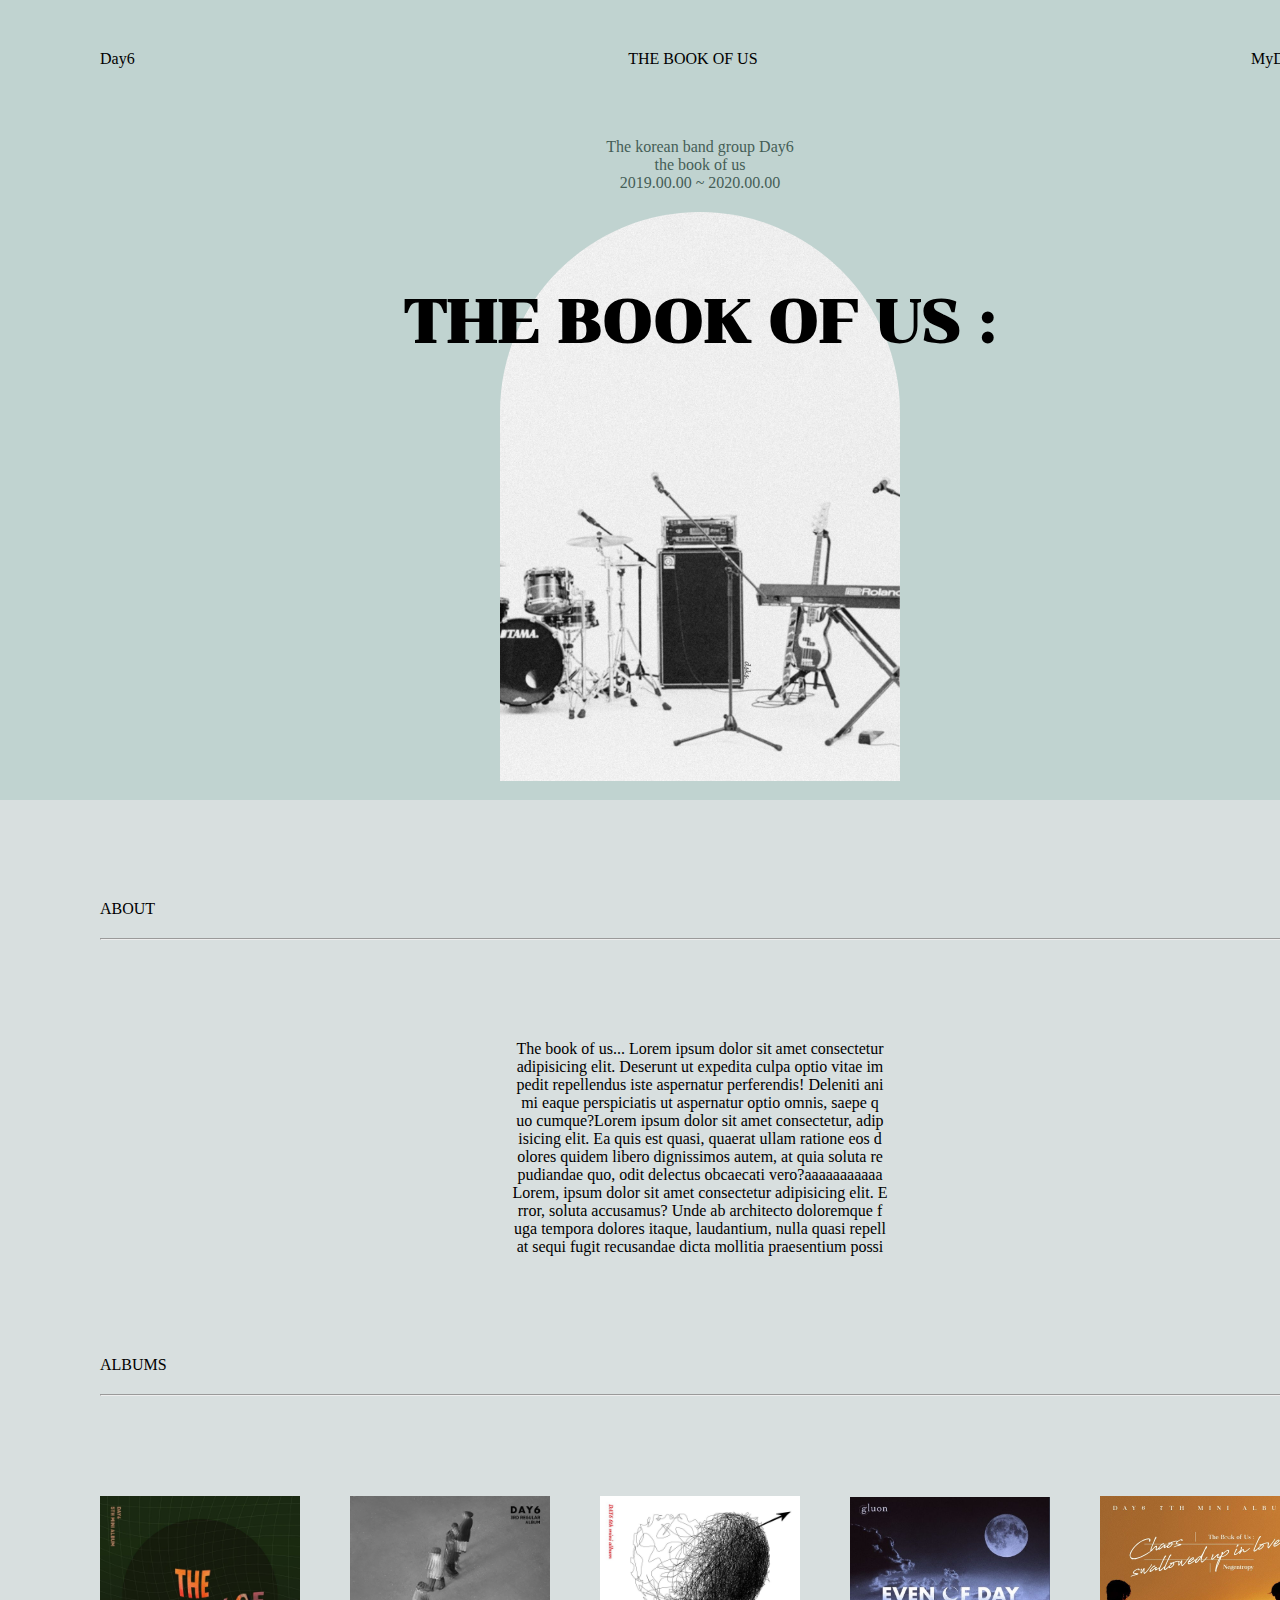
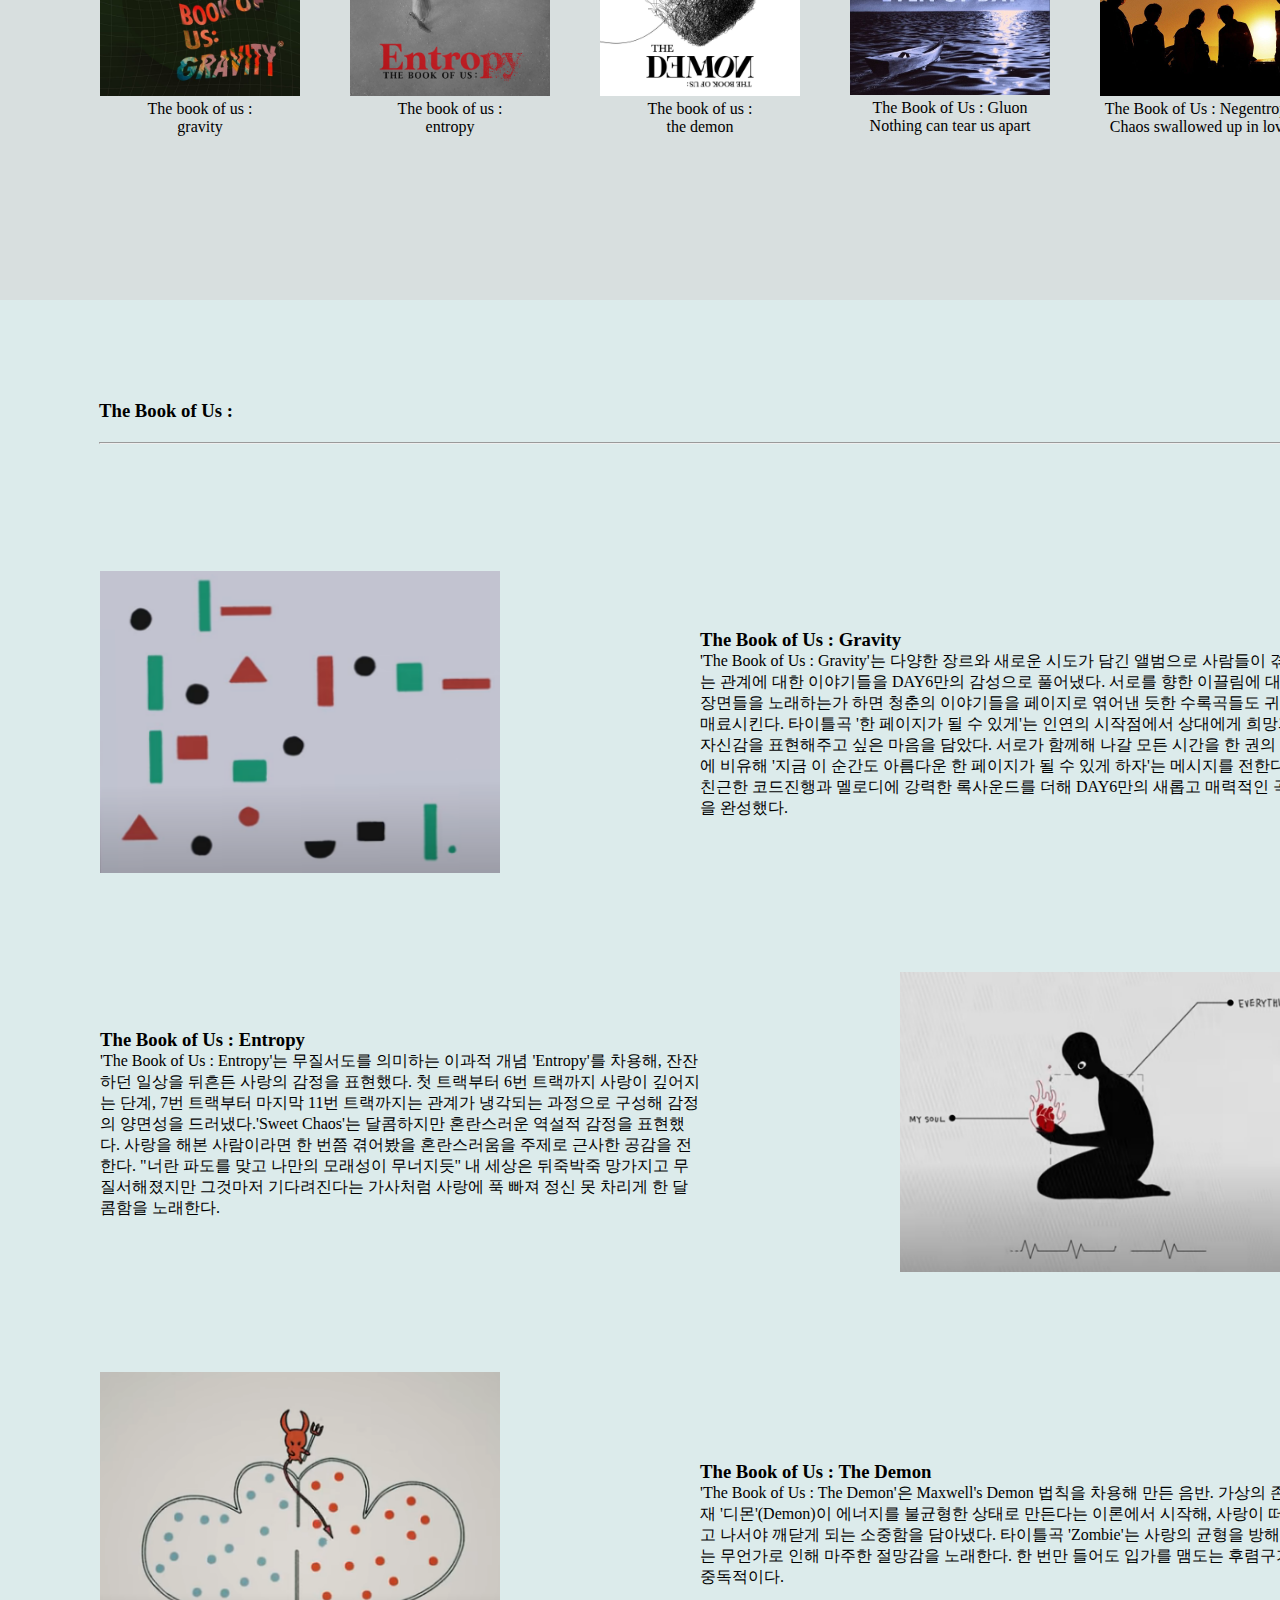
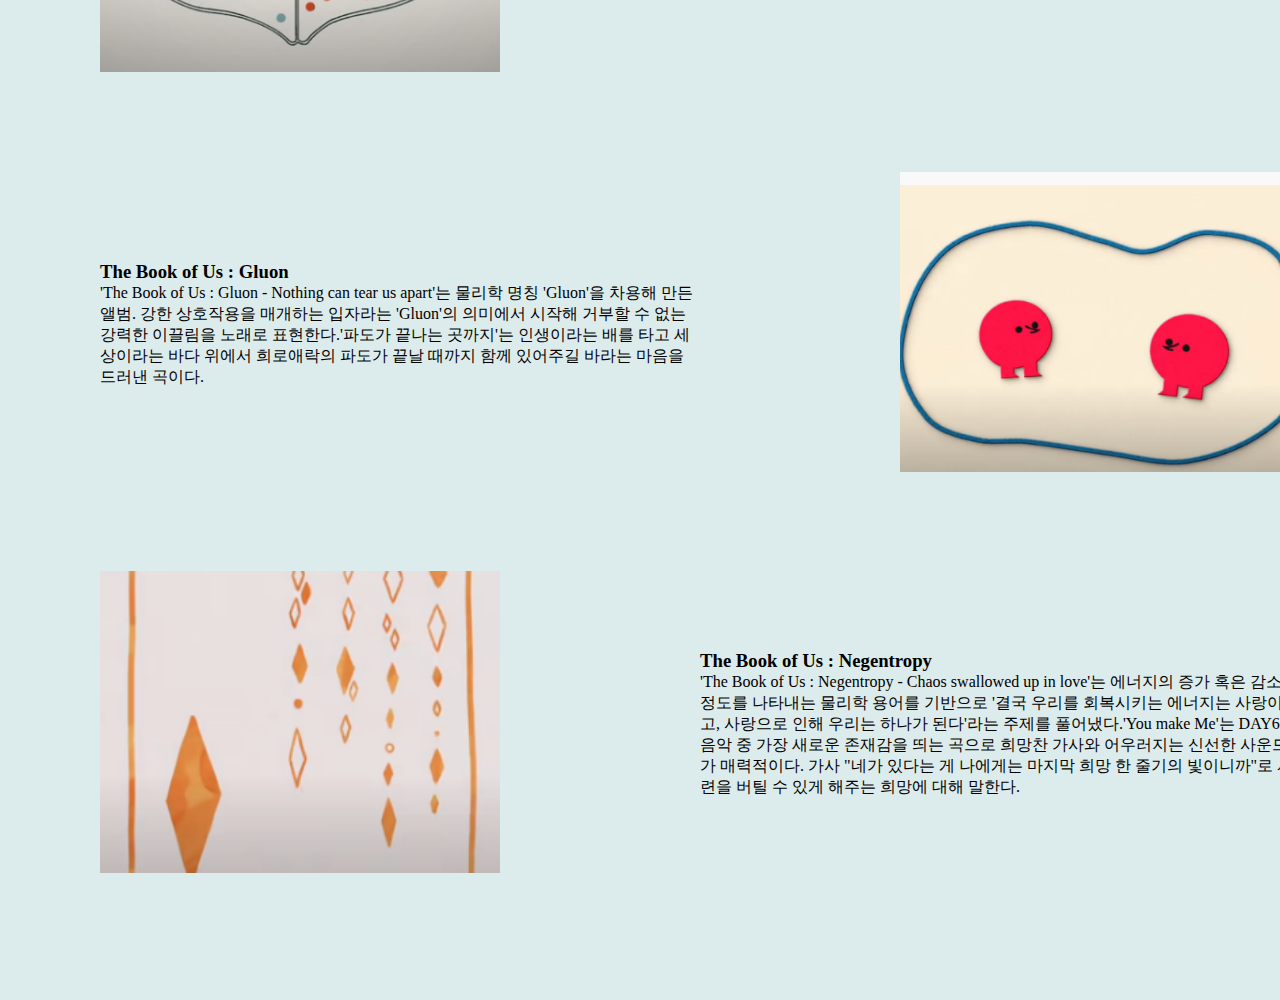
<file: index.html>
<!DOCTYPE html>
<html lang="en">
<head>
    <meta charset="UTF-8">
    <meta http-equiv="X-UA-Compatible" content="IE=edge">
    <meta name="viewport" content="width=device-width, initial-scale=1.0">
    <title>The book of Us</title>
    <link rel="stylesheet" href="./css/style.css">
</head>
<body>
    <div id="wrap">
        <header>
            <ul>
                <li><a href="#">Day6</a></li>
                <li><a href="#">THE BOOK OF US</a></li>
                <li><a href="#">MyDay</a></li>
            </ul>
            <p>The korean band group Day6<br>the book of us <br>2019.00.00 ~ 2020.00.00</p>
            <a href="./everyday6/index.html"><img src="./images/main.jpg" alt=""></a>
            <h1>THE BOOK OF US :</h1>
        </header>
        <!-- <section id="slide">
            <div class="slideList">
                <div class="slidebox1"><a href="#"><h1>GRAVITY</h1></a></div>
                <div class="slidebox1"><a href="#"><h1>ENTROPY</h1></a></div>
                <div class="slidebox1"><a href="#"><h1>THE DEMON</h1></a></div>
                <div class="slidebox1"><a href="#"><h1>NEGENTROPY</h1></a></div>
                <div class="slidebox1"><a href="#"><h1>GLUON</h1></a></div>
            </div>
        </section> -->
        <div id="s1">
            <div class="c1">
                <div class="title"><p>ABOUT</p><hr></div>
                <p>The book of us... Lorem ipsum dolor sit amet consectetur<br> adipisicing elit. Deserunt ut expedita culpa optio vitae im<br>pedit repellendus iste aspernatur perferendis! Deleniti ani<br>mi eaque perspiciatis ut aspernatur optio omnis, saepe q<br>uo cumque?Lorem ipsum dolor sit amet consectetur, adip<br>isicing elit. Ea quis est quasi, quaerat ullam ratione eos d<br>olores quidem libero dignissimos autem, at quia soluta re<br>pudiandae quo, odit delectus obcaecati vero?aaaaaaaaaaa<br> Lorem, ipsum dolor sit amet consectetur adipisicing elit. E<br>rror, soluta accusamus? Unde ab architecto doloremque f<br>uga tempora dolores itaque, laudantium, nulla quasi repell<br>at sequi fugit recusandae dicta mollitia praesentium possi</p>
            </div>
            <div class="c2">
                <div class="title"><p>ALBUMS</p><hr></div>
                <ul>
                    <li><a href="#"><img src="./images/album1.jfif" alt="gravity"></a><p>The book of us : <br>gravity</p></li>
                    <li><a href="#"><img src="./images/album2.jfif" alt="entropy"></a><p>The book of us :<br>entropy</p></li>
                    <li><a href="#"><img src="./images/album3.png" alt="the demon"></a><p>The book of us :<br>the demon</p></li>
                    <li><a href="#"><img src="./images/album5.jfif" alt="gluon"></a><p>The Book of Us : Gluon<br> Nothing can tear us apart</p></li>
                    <li><a href="#"><img src="./images/album4.jfif" alt="negentropy"></a><p>The Book of Us : Negentropy<br> Chaos swallowed up in love</p></li>
                </ul>
            </div>
        </div>
        <!-- <div id="s2">
            <div class="title"><h3>The Book of Us : Gravity</h3><hr></div>
            <div class="cont">
                <div class="left">
                    <ul>
                        <li><a href="#">Gravity</a></li>
                        <li><a href="#">Entropy</a></li>
                        <li><a href="#">The Demon</a></li>
                        <li><a href="#">Negentropy</a></li>
                        <li><a href="#">Gluon</a></li>
                    </ul>
                </div>
                <div class="right">
                    <ul>
                        <li><a href="#"><img src="./images/gravity.png" alt=""></a></li>
                    </ul>
                    <ul>
                        <li><a href="#"><img src="./images/gravity.png" alt=""></a></li>
                    </ul>
                    <ul>
                        <li><a href="#"><img src="./images/gravity.png" alt=""></a></li>
                    </ul>
                    <ul>
                        <li><a href="#"><img src="./images/gravity.png" alt=""></a></li>
                    </ul>
                    <ul>
                        <li><a href="#"><img src="./images/gravity.png" alt=""></a></li>
                    </ul>
                </div>
            </div>
        </div> -->
        <div id="s2">
            <div class="title"><h3>The Book of Us : </h3><hr></div>
            <div class="cont">
                <div class="a1">
                    <div class="img"><img src="./images/gravity.png" alt="album1"></div>
                    <div class="txt">
                        <h3>The Book of Us : Gravity</h3>
                        <p>'The Book of Us : Gravity'는 다양한 장르와 새로운 시도가 담긴 앨범으로 사람들이 겪는 관계에 대한 이야기들을 DAY6만의 감성으로 풀어냈다. 서로를 향한 이끌림에 대한 장면들을 노래하는가 하면 청춘의 이야기들을 페이지로 엮어낸 듯한 수록곡들도 귀를 매료시킨다. 타이틀곡 '한 페이지가 될 수 있게'는 인연의 시작점에서 상대에게 희망과 자신감을 표현해주고 싶은 마음을 담았다. 서로가 함께해 나갈 모든 시간을 한 권의 책에 비유해 '지금 이 순간도 아름다운 한 페이지가 될 수 있게 하자'는 메시지를 전한다. 친근한 코드진행과 멜로디에 강력한 록사운드를 더해 DAY6만의 새롭고 매력적인 곡을 완성했다.</p>
                    </div>
                </div>
                <div class="a2">
                    <div class="txt">
                        <h3>The Book of Us : Entropy</h3>
                        <p> 'The Book of Us : Entropy'는 무질서도를 의미하는 이과적 개념 'Entropy'를 차용해, 잔잔하던 일상을 뒤흔든 사랑의 감정을 표현했다. 첫 트랙부터 6번 트랙까지 사랑이 깊어지는 단계, 7번 트랙부터 마지막 11번 트랙까지는 관계가 냉각되는 과정으로 구성해 감정의 양면성을 드러냈다.'Sweet Chaos'는 달콤하지만 혼란스러운 역설적 감정을 표현했다. 사랑을 해본 사람이라면 한 번쯤 겪어봤을 혼란스러움을 주제로 근사한 공감을 전한다. "너란 파도를 맞고 나만의 모래성이 무너지듯" 내 세상은 뒤죽박죽 망가지고 무질서해졌지만 그것마저 기다려진다는 가사처럼 사랑에 푹 빠져 정신 못 차리게 한 달콤함을 노래한다.</p>
                    </div>
                    <div class="img"><img src="./images/entropy.png" alt="album2"></div>
                </div>
                <div class="a1">
                    <div class="img"><img src="./images/demon.png" alt="album3"></div>
                    <div class="txt">
                        <h3>The Book of Us : The Demon</h3>
                        <p>'The Book of Us : The Demon'은 Maxwell's Demon 법칙을 차용해 만든 음반. 가상의 존재 '디몬'(Demon)이 에너지를 불균형한 상태로 만든다는 이론에서 시작해, 사랑이 떠나고 나서야 깨닫게 되는 소중함을 담아냈다. 타이틀곡 'Zombie'는 사랑의 균형을 방해하는 무언가로 인해 마주한 절망감을 노래한다. 한 번만 들어도 입가를 맴도는 후렴구가 중독적이다. </p>
                    </div>
                </div>
                <div class="a2">
                    <div class="txt">
                        <h3>The Book of Us : Gluon</h3>
                        <p>'The Book of Us : Gluon - Nothing can tear us apart'는 물리학 명칭 'Gluon'을 차용해 만든 앨범. 강한 상호작용을 매개하는 입자라는 'Gluon'의 의미에서 시작해 거부할 수 없는 강력한 이끌림을 노래로 표현한다.'파도가 끝나는 곳까지'는 인생이라는 배를 타고 세상이라는 바다 위에서 희로애락의 파도가 끝날 때까지 함께 있어주길 바라는 마음을 드러낸 곡이다.</p>
                    </div>
                    <div class="img"><img src="./images/gluon.png" alt="album5"></div>
                </div>
                <div class="a1">
                    <div class="img"><img src="./images/negentropy.png" alt="album4"></div>
                    <div class="txt">
                        <h3>The Book of Us : Negentropy</h3>
                        <p>'The Book of Us : Negentropy - Chaos swallowed up in love'는 에너지의 증가 혹은 감소 정도를 나타내는 물리학 용어를 기반으로 '결국 우리를 회복시키는 에너지는 사랑이고, 사랑으로 인해 우리는 하나가 된다'라는 주제를 풀어냈다.'You make Me'는 DAY6의 음악 중 가장 새로운 존재감을 띄는 곡으로 희망찬 가사와 어우러지는 신선한 사운드가 매력적이다. 가사 "네가 있다는 게 나에게는 마지막 희망 한 줄기의 빛이니까"로 시련을 버틸 수 있게 해주는 희망에 대해 말한다.</p>
                    </div>
                </div>
            </div>
        </div>
        <!-- <div id="s3">
            <div class="title"><h3>The Book of Us : Gravity</h3><hr></div>
            <div class="video"><iframe width="560" height="315" src="https://www.youtube.com/embed/vnS_jn2uibs" title="YouTube video player" frameborder="0" allow="accelerometer; autoplay; clipboard-write; encrypted-media; gyroscope; picture-in-picture" allowfullscreen></iframe></div>
            <div class="intro">
                <ul>
                    <li>2019.07.15</li>
                    <li>록/메탈</li>
                    <li>아름다운 청춘의 한 장 함께 써내려 가자</li>
                </ul>
            </div>
            <div class="track">
                <ul>
                    <li><a href="#">for me : Lyrics by Young K / Composed by Jae, 성진, Young K, 원필, 홍지상</a></li>
                    <li><a href="#">한 페이지가 될 수 있게 : Lyrics by Young K / Composed by Jae, 성진, Young K, 원필, 홍지상</a></li>
                    <li><a href="#">How to love : Lyrics by Young K / Composed by Jae, 성진, Young K, 원필, 홍지상</a></li>
                    <li><a href="#">돌아갈래요 : Lyrics by Young K / Composed by Jae, Young K, 220</a></li>
                    <li><a href="#">포장 : Lyrics by 성진, Young K / Composed by 성진, Young K, 원필, 케빈오빠(mr.cho), 이민경</a></li>
                    <li><a href="#">Best Part : Lyrics by Young K / Composed by Jae, 성진, Young K, 원필, 홍지상</a></li>
                </ul>
            </div>
        </div>
        <div id="s4">
            <div class="title"><h3>The Book of Us : Entropy</h3><hr></div>
            <div class="video"><iframe width="560" height="315" src="https://www.youtube.com/embed/CWUGikRxGQs" title="YouTube video player" frameborder="0" allow="accelerometer; autoplay; clipboard-write; encrypted-media; gyroscope; picture-in-picture" allowfullscreen></iframe></div>
            <div class="intro">
                <ul>
                    <li>2019.10.20</li>
                    <li>록/메탈</li>
                    <li>It’s a Sweet chaos 니가 등장하면서부터 내 삶과 꿈 미래 그 모든 게 바뀌어</li>
                </ul>
            </div>
            <div class="track">
                <ul>
                    <li><a href="#">Deep in love : Lyrics by Young K / Composed by Jae, 성진, Young K, 원필, 홍지상</a></li>
                    <li><a href="#">Sweet chaos</a> : Lyrics by Young K / Composed by Jae, 성진, Young K, 원필, 홍지상</a></li>
                    <li><a href="#">EMERGENCY : Lyrics by Jae, 심은지, 이해솔 / Composed by Jae, 심은지, 이해솔</a></li>
                    <li><a href="#">Rescue Me : Lyrics by Young K,원필 / Composed by Jae, 원필, FRANTS</a></li>
                    <li><a href="#">365247 : Lyrics by Young K / Composed by 성진, Young K, 원필, 케빈오빠(mr.cho), 이민경</a></li>
                    <li><a href="#">지금쯤 : Lyrics by Jae, 케빈오빠(mr.cho) / Composed by Jae, 케빈오빠(mr.cho)</a></li>
                    <li><a href="#">아야야 : Lyrics by Young K / Composed by Young K, KIME(Nuplay), MHL(Nuplay), Sean M. Sinclair, 조창현(Nuplay)</a></li>
                    <li><a href="#">Not Fine(나빠) : Lyrics by Young K / Composed by Jae, 성진, Young K, 원필, 홍지상</a></li>
                    <li><a href="#">막말 : Lyrics by Young K / Composed by Jae, Young K, 203(Nuplay), Swavey Child(Nuplay)</a></li>
                    <li><a href="#">Not Mine : Lyrics by 원필, 전다솔, 재도기 / Composed by 원필, 전다솔, 재도기</a></li>
                    <li><a href="#">마치 흘러가는 바람처럼 : Lyrics by Young K, 원필 / Composed by 원필, 김연서, 밍지션(minGtion)</a></li>
                </ul>
            </div>
        </div>
        <div id="s5">
            <div class="title"><h3>The Book of Us : The Demon</h3><hr></div>
            <div class="video"><iframe width="560" height="315" src="https://www.youtube.com/embed/k8gx-C7GCGU" title="YouTube video player" frameborder="0" allow="accelerometer; autoplay; clipboard-write; encrypted-media; gyroscope; picture-in-picture" allowfullscreen></iframe></div>
            <div class="intro">
                <ul>
                    <li>2020.05.11</li>
                    <li>록/메탈</li>
                    <li>I feel like I became a zombie 머리와 심장이 텅 빈 생각 없는 허수아비</li>
                </ul>
            </div>
            <div class="track">
                <ul>
                    <li><a href="#">해와 달처럼 : Lyrics by Young K / Composed by Jae, 성진, Young K, 원필, 홍지상</a></li>
                    <li><a href="#">ZOMBIE : Lyrics by Young K, 원필 / Composed by Jae, 홍지상</a></li>
                    <li><a href="#">Tick Tock : Lyrics by Jae, Young K / Composed by Jae, 성진, Young K, 원필, 홍지상</a></li>
                    <li><a href="#">Love me or Leave me : Lyrics by Young K,원필 / Composed by Jae, 성진, Young K, 원필, 홍지상</a></li>
                    <li><a href="#">때려쳐 : Lyrics by Young K / Composed by Jae, 성진, Young K, 원필, 홍지상</a></li>
                    <li><a href="#">1 to 10 : Lyrics by Young K / Composed by Jae, 성진, Young K, 원필, 홍지상</a></li>
                    <li><a href="#">Afraid : Lyrics by 성진, 전다솔(쏠시레), 재도기(쏠시레) / Composed by 성진, 전다솔(쏠시레), 재도기(쏠시레)</a></li>
                    <li><a href="#">Zombie(English Ver.) : Lyrics by Young K, 원필 / Composed by Jae, 홍지상</a></li>
                </ul>
            </div>
        </div>
        <div id="s6">
            <div class="title"><h3>The Book of Us : Gluon</h3><hr></div>
            <div class="video"><iframe width="560" height="315" src="https://www.youtube.com/embed/HwcCBnfhsR4" title="YouTube video player" frameborder="0" allow="accelerometer; autoplay; clipboard-write; encrypted-media; gyroscope; picture-in-picture" allowfullscreen></iframe></div>
            <div class="intro">
                <ul>
                    <li>2020.08.31</li>
                    <li>발라드</li>
                    <li>Baby want you to Stay with me Don't leave me</li>
                </ul>
            </div>
            <div class="track">
                <ul>
                    <li><a href="#">Landing -Intro- (with DENIMALZ 3) : Lyrics by Young K / Composed by 홍지상</a></li>
                    <li><a href="#">그렇게 너에게 도착하였다 (Landed) : Lyrics by Young K / Composed by Young K, 원필, 홍지상</a></li>
                    <li><a href="#">Ocean -Interlude 1- (with DENIMALZ 3) : Lyrics by Young K / Composed by Young K, 홍지상</a></li>
                    <li><a href="#">파도가 끝나는 곳까지 : Lyrics by Young K / Composed by Young K, 원필, 홍지상</a></li>
                    <li><a href="#">Forest -Interlude 2- (with DENIMALZ 3) : Lyrics by Young K / Composed by 홍지상</a></li>
                    <li><a href="#">땡스 투 (Thanks to) : Lyrics by Young K, 원필 / Composed by Young K, 원필, 홍지상</a></li>
                    <li><a href="#">To be continued -Outro- (Sung by DENIMALZ 3) : Lyrics by Young K / Composed by 홍지상</a></li>
                </ul>
            </div>
            <div id="s7">
                <div class="title"><h3>The Book of Us : Negentropy</h3><hr></div>
                <div class="video"><iframe width="560" height="315" src="https://www.youtube.com/embed/HwcCBnfhsR4" title="YouTube video player" frameborder="0" allow="accelerometer; autoplay; clipboard-write; encrypted-media; gyroscope; picture-in-picture" allowfullscreen></iframe></div>
                <div class="intro">
                    <ul>
                        <li>2021.04.19</li>
                        <li>록/메탈</li>
                        <li>놓지 말아 줘 네가 있다는 게 나에게는 마지막 희망 한 줄기의 빛이니까</li>
                    </ul>
                </div>
                <div class="track">
                    <ul>
                        <li><a href="#">everyday we fight : Lyrics by Young K, 원필 / Composed by Jae, 홍지상</a></li>
                        <li><a href="#">You make Me : Lyrics by Young K / Composed by Young K, 원필, 홍지상</a></li>
                        <li><a href="#">Healer : Lyrics by Young K / Composed by Jae, Young K, 원필, 홍지상</a></li>
                        <li><a href="#">둘도 아닌 하나 : Lyrics by Young K / Composed by 성진, Jae, Young K, 원필, 홍지상</a></li>
                        <li><a href="#">구름 위에서 : Lyrics by 성진, Jae, Young K / Composed by 성진, Jae, Young K, 원필, 홍지상</a></li>
                        <li><a href="#">무적 (ONE) : Lyrics by Young K, 원필 / Composed by Jae, Young K, 원필, 홍지상</a></li>
                        <li><a href="#">우리 앞으로 더 사랑하자 : Lyrics by Jae, Young K, 아티션(ARTISEAN) / Composed by Jae, Young K, atomik(NUPLAY), KIME(NUPLAY)</a></li>
                    </ul>
                </div>
            </div>
        </div> -->
    </div>
</body>
</html>
</file>
<file: css/style.css>
@import url('https://fonts.googleapis.com/css2?family=Chonburi&display=swap');

* { margin: 0; padding: 0; text-decoration: none; list-style: none; }
#wrap { width: 1400px; margin: 0 auto; }

header { 
    width: 100%; height: 800px; background: #c0d3d0;
    display: flex; flex-direction: column; align-items: center;
}
header ul { width: 1200px; display: flex; align-items: center; justify-content: space-between; padding:50px; }
header li a {color: #000; }
header p { text-align: center; color: #455e57; padding-top: 20px; }
header img { width: 400px; border-radius: 200px 200px 0 0; margin-top:20px;  }
header h1 { 
    font-family: 'Chonburi'; text-align: center;  font-size: 60px; 
    margin-top: -500px;
}
/* #slide { width: 1400px; position: relative;  margin-top: -300px; }
.slideList { display: flex; position: absolute; top: 0; left: 0; width: 1400px; } */

#s1 { width: 100%; height: 1100px; background: #d8dfdf; }
.c1 { padding: 100px; }
.c1 .title p { margin-bottom: 20px;  }
.c1 .title hr { margin-bottom: 100px; }
.c1 > p {  text-align: center; }
.c2 { padding: 100px; }
.c2 .title p { margin-top: -100px; margin-bottom: 20px;}
.c2 .title hr { margin-bottom: 100px; }
.c2 img { width: 200px; }
/* .c2 img:hover { opacity: 0.5;} */
.c2 ul { display: flex; align-items: center; justify-content: space-between; }
.c2 ul p { text-align: center; }

/* #s2 { width: 100%; height: 600px; background: #999; }
#s2 .title h3 { margin-bottom: 20px;  padding: 100px 0 0 100px; }
#s2 .title hr { margin-bottom: 100px; width: 1200px; margin-left: 100px; }
#s2 .cont { display: flex; justify-content: space-between; }
#s2 .left { padding-left: 100px; }
#s2 .left a { color: #000; font-size: 30px; line-height: 50px; }
#s2 .right { padding-right: 100px; }
#s2 .right img { border-radius: 200px 200px 0 0; } */

#s2 { width: 100%; height: 2300px; background: rgb(220, 235, 235); display: flex; flex-direction: column; align-items: center;}
#s2 img { width: 400px; }
#s2 .title h3 { margin-bottom: 20px;  padding-top: 100px; }
#s2 .title hr { margin-bottom: 80px; width: 1200px; }
#s2 .a1 { width: 1200px; height: 400px; display: flex; align-items: center; justify-content: space-between; }
#s2 .a2 { width: 1200px; height: 400px; display: flex; align-items: center; justify-content: space-between; }
#s2 .txt { width: 600px; }

#s3 { width: 100%; height: 600px; background: rgb(76, 174, 189);}
#s4 { width: 100%; height: 600px; background: rgb(101, 189, 202);}
#s5 { width: 100%; height: 600px; background: rgb(90, 196, 212);}
#s6 { width: 100%; height: 600px; background: rgb(104, 213, 230);}
#s7 { width: 100%; height: 600px; background: rgb(135, 221, 235);}
</file>
